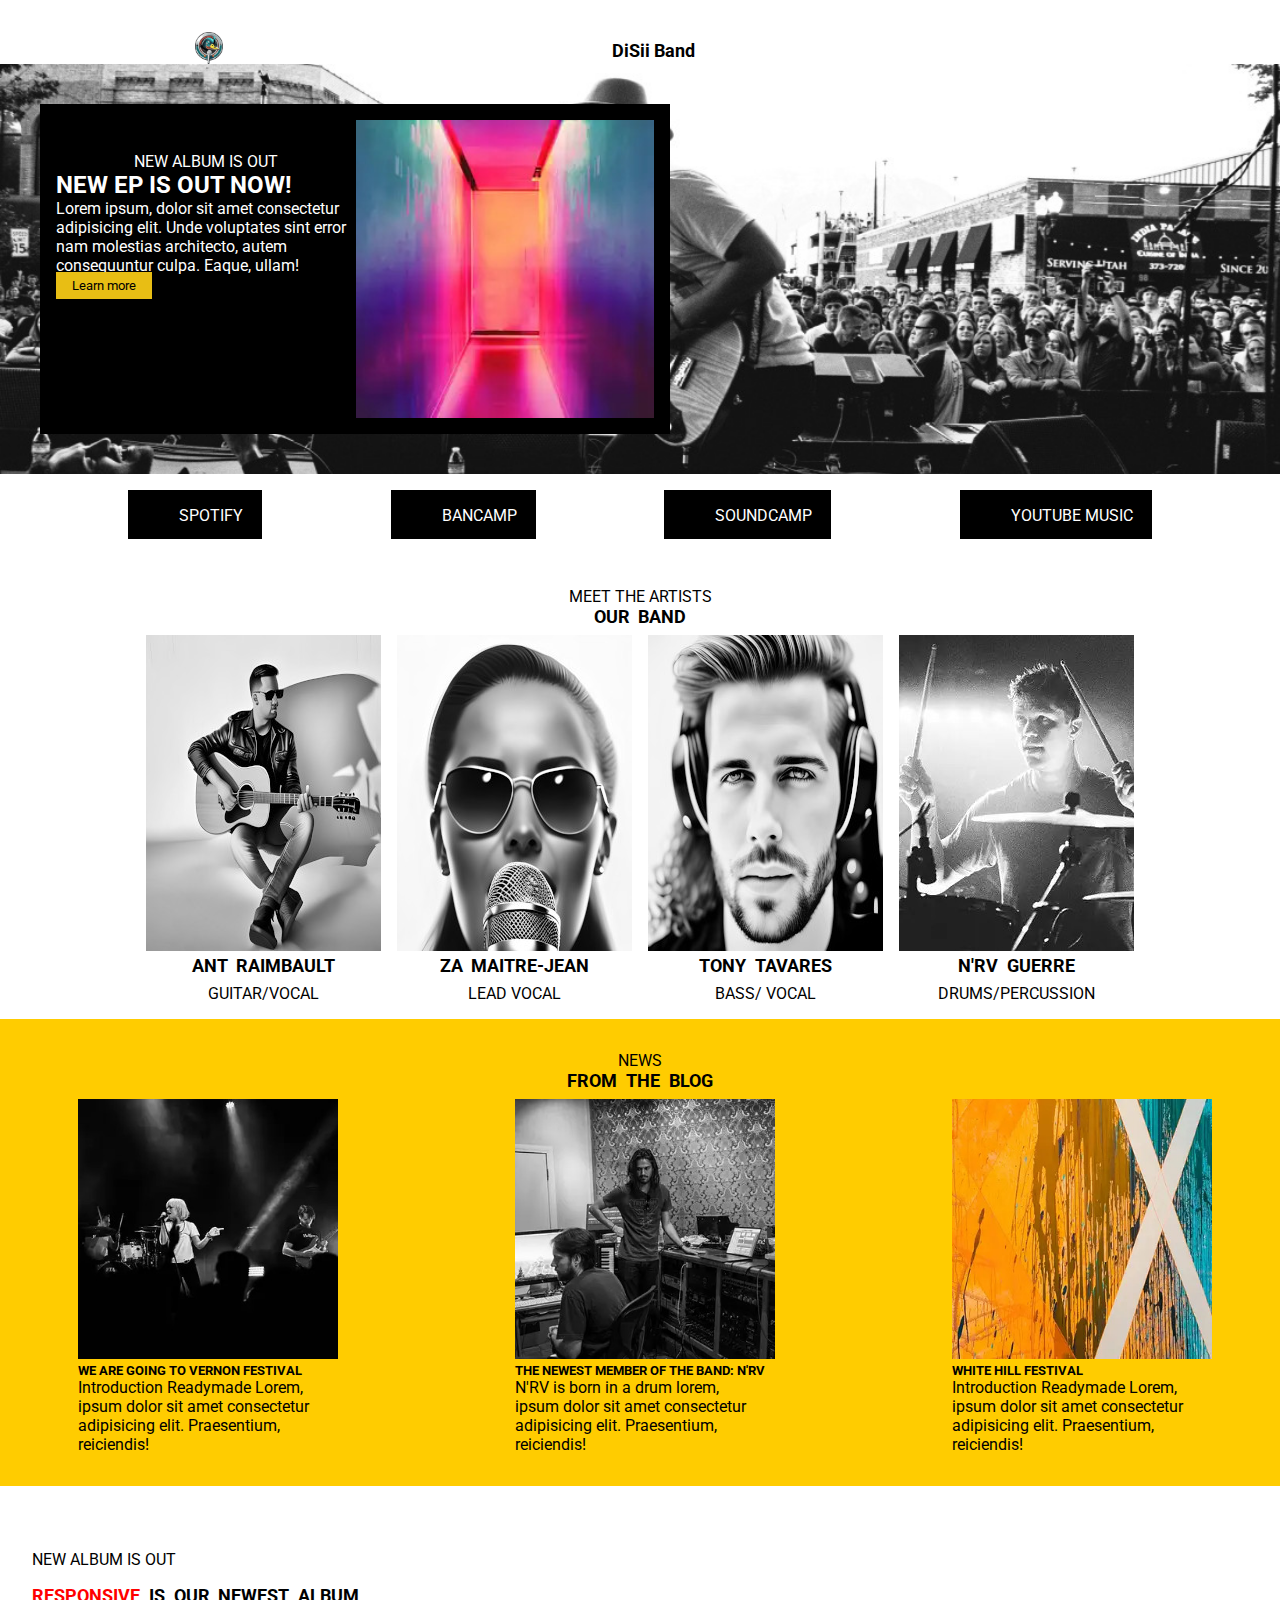
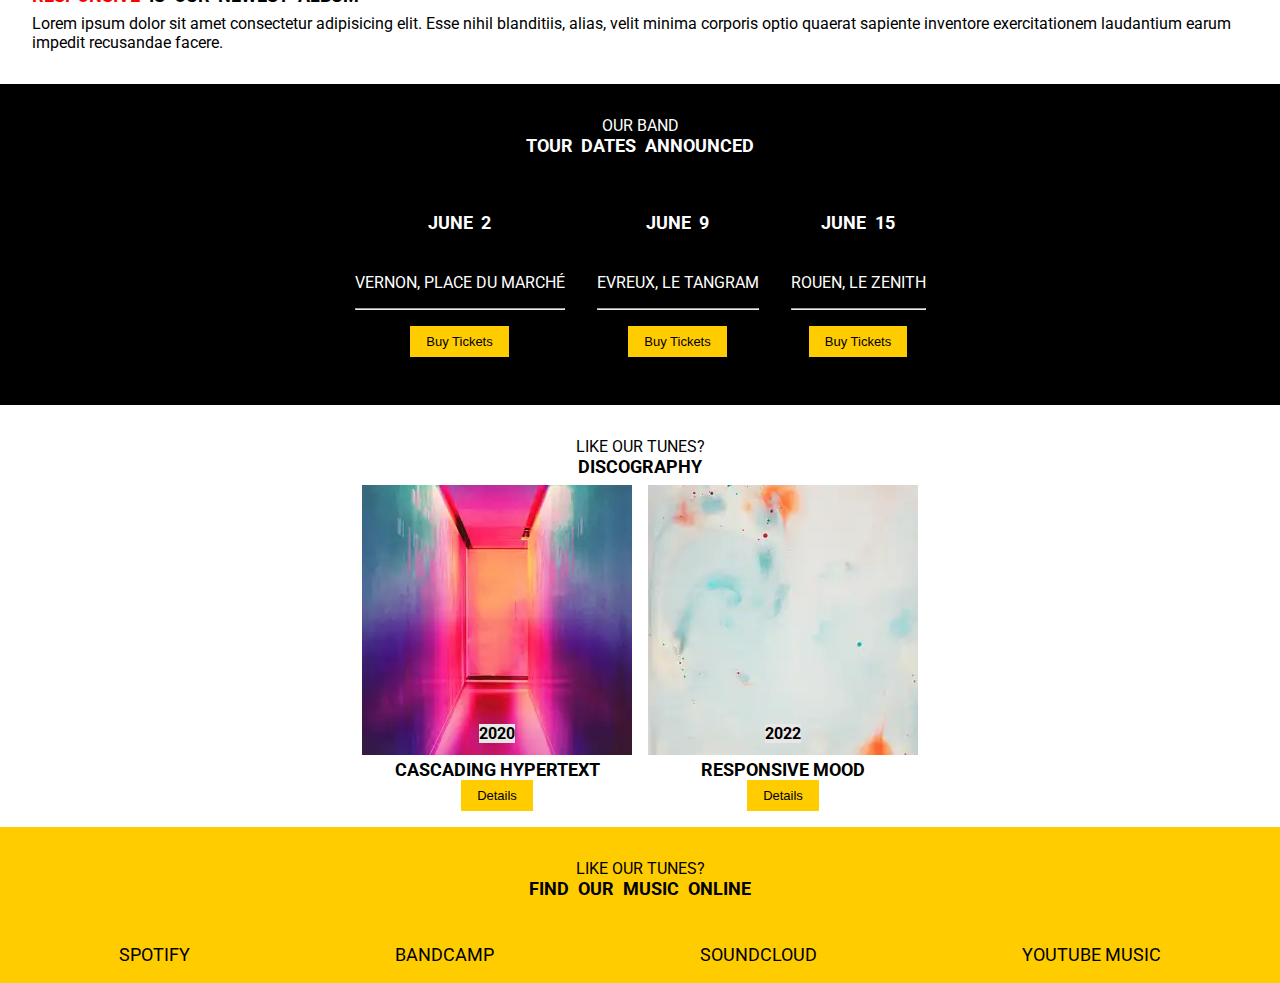
<file: index.html>
<!DOCTYPE html>
<html lang="fr">
<head>
    <meta charset="UTF-8">
    <meta http-equiv="X-UA-Compatible" content="IE=edge">
    <meta name="viewport" content="width=device-width, initial-scale=1.0">
    <title>MusicBand_Start</title>
    <!--google front-->
    <link rel="preconnect" href="https://fonts.googleapis.com">   
    <link rel="preconnect" href="https://fonts.gstatic.com" crossorigin>
    <link href="https://fonts.googleapis.com/css2?family=Roboto:wght@400;700&display=swap" rel="stylesheet">
    <!--icones-->
    <link rel="stylesheet" href="https://cdnjs.cloudflare.com/ajax/libs/font-awesome/6.4.0/css/all.min.css" integrity="sha512-iecdLmaskl7CVkqkXNQ/ZH/XLlvWZOJyj7Yy7tcenmpD1ypASozpmT/E0iPtmFIB46ZmdtAc9eNBvH0H/ZpiBw==" crossorigin="anonymous" referrerpolicy="no-referrer" />
    <!--css-->
    <link rel="stylesheet" href="css/style.css">
</head>
<body>
    <!--header-->
    <header >
        <!--Logo-->
        <img src="img/disiiBandLogo.png" alt="logo du site">
        <!--title-->
        <h1>DiSii Band</h1>
        <!--menu burger-->
        <i class="fa-solid fa-bars" 
        id="menu_burger"></i>
        <nav id="menu_open">
            <ul>
                <li>Home</li>
                <li>Our story</li>
                <li>Discography</li>
                <li>News</li>
                <li>Contact</li>
            </ul>
        </nav>
        
    </header>
    <!---header end-->
    <!--main-->
    <main>
        <!--Page1 heros-->
        <div  class="bg_hero">
                <div class="hero">
                    <div class="hero_text">
                        <h3>New album is out</h3>
                        <h2>New EP is out now!</h2>
                        <p>Lorem ipsum, dolor sit amet consectetur adipisicing elit. Unde voluptates sint error nam molestias architecto, autem consequuntur culpa. Eaque, ullam!</p>
                        <a class="hero_btn" href="">Learn more</a>
                    </div>
                <img class="hero_img" src="img/efe-kurnaz-unsplash.jpg" alt="image du nouvel album">
                </div>
        </div>
        <!--Page 2 icons-->
        <div class="icon_list">
            <a href=""><i class="fab fa-fw fa-spotify"></i>Spotify</a>
            <a  href=""><i class="fab fa-fw fa-bandcamp"></i>bancamp</a>
            <a chref=""><i class="fab fa-fw fa-soundcloud"></i>soundcamp</a>
            <a href=""><i class="fab fa-fw fa-youtube"></i>Youtube Music</a>
        </div>
        <!--Page 3 présentation des artistes-->
        <div class="artist_list">
            <h3>Meet the artists</h3>
                <h4>Our Band</h4>
                <div class="artist">
                    <div class="artist_title">
                        <img src="img/stars/ant1.jpg" alt="image du guitariste">
                        <h4>ANT RAIMBAULT</h4>
                        <h3>Guitar/Vocal</h3>
                    </div>
                    <div class="artist_title">
                        <img src="img/stars/isabelle2.jpg" alt="image de la chanteuse">
                        <h4>ZA MAITRE-JEAN</h4>
                        <h3>Lead Vocal</h3>
                    </div>    
                    <div class="artist_title">
                        <img src="img/stars/Antonio2.jpg" alt="image du bassiste">
                        <h4>TONY TAVARES</h4>
                        <h3>Bass/ Vocal</h3>
                    </div>
                    <div class="artist_title">
                        <img src="img/stars/nrv.jpg" alt="image du batteur">
                        <h4>N'RV GUERRE</h4>
                        <h3>Drums/Percussion</h3>
                    </div>
                </div> 
        </div>
        <!-- Page 4 Le blog-->
        <div class="blog">
            <h3>news</h3>
            <h4>from the Blog</h4>
            <div class="blog_container">
                <div class="blog_container_contenu">
                    <img src="img/news1.jpg" alt="image de concert">
                    <h5>We are going to Vernon Festival</h5>
                    <p>Introduction Readymade Lorem, ipsum dolor sit amet consectetur adipisicing elit. Praesentium, reiciendis!</p>
                </div>
                <div class="blog_container_contenu">
                    <img src="img/news2.jpg" alt="image du groupe">
                    <h5>The newest member of the band: N'RV</h5>
                    <p>N'RV is born in a drum lorem, ipsum dolor sit amet consectetur adipisicing elit. Praesentium, reiciendis!</p>
                </div>
                <div class="blog_container_contenu">
                    <img src="img/clark-van-der-beken-unsplash.jpg" alt="">
                    <h5>White hill festival</h5>
                    <p>Introduction Readymade Lorem, ipsum dolor sit amet consectetur adipisicing elit. Praesentium, reiciendis!</p>
                </div>
            </div>
        </div>

        <!--Page 5 new album -->
        <div class="new_album">
            <h3>New album is out</h3>
            <h4><span>Responsive</span> is our newest album</h4>
            <P>Lorem ipsum dolor sit amet consectetur adipisicing elit. Esse nihil blanditiis, alias, velit minima corporis optio quaerat sapiente inventore exercitationem laudantium earum impedit recusandae facere.</P>
        </div>
        <!--page 6 les dates de concert-->
        <div class="concert">
            <h3>Our Band</h3>
            <h4>Tour dates announced</h4>
            <div class="concert_tour">
                <div class="concert_tour_date">
                    <h4>June 2</h4>
                    <h3>Vernon, place du marché</h3>
                    <hr>
                    <button>Buy Tickets</button>
                </div>
                <div class="concert_tour_date">
                    <h4>June 9</h4>
                    <h3>Evreux, Le Tangram</h3>
                    <hr>
                    <button>Buy Tickets</button>
                </div>
                <div class="concert_tour_date">
                    <h4>June 15</h3>
                    <h3>Rouen, Le Zenith</h4>
                    <hr>
                    <button>Buy Tickets</button>
                </div>
            </div>   
        </div>
        <!--Page 7 les albums-->
        <div class="album">
                <h3>like our tunes?</h3>
                <h4>discography</h4>
                    <div class="list_album">
                        <div class="list_album_2020">
                            <figure>
                                <img src="./img/efe-kurnaz-unsplash.jpg" alt="pochette d'album 2020">
                                <figcaption>2020</figcaption>
                            </figure>
                            <h5>Cascading HyperText</h5>
                            <button>Details</button>
                        </div>
                        <div class="list_album_2022">
                            <figure>
                                <img src="img/annie-spratt-unsplash.jpg" alt="pochette d'album 2022">
                                <figcaption>2022</figcaption>
                            </figure>   
                            <h5>Responsive mood</h5>
                            <button>Details</button>
                        </div>   
                    </div>
                </div> 
    </main>
    <!--End main-->
    <!--Footer-->
    <footer>
        <h3>Like our tunes?</h3>
        <h4>Find our music online</h4>
        <div class="footer_icon">
            <ul class="list-inline">
                <li class="list-inline-item"><i class="fab fa-fw fa-spotify"></i><a href="#">spotify</a></li>
                <li class="list-inline-item"><i class="fab fa-fw fa-bandcamp"></i><a href="#">bandcamp</a></li>
                <li class="list-inline-item"><i class="fab fa-fw fa-soundcloud"></i><a href="#">soundcloud</a></li>
                <li class="list-inline-item"><i class="fab fa-fw fa-youtube"></i><a href="#">youtube music</a></li>
            </ul>
        </div>    
    </footer>
    <!--Footer end-->
<script src="./js/menu.js"></script>
</body>
</html>
</file>
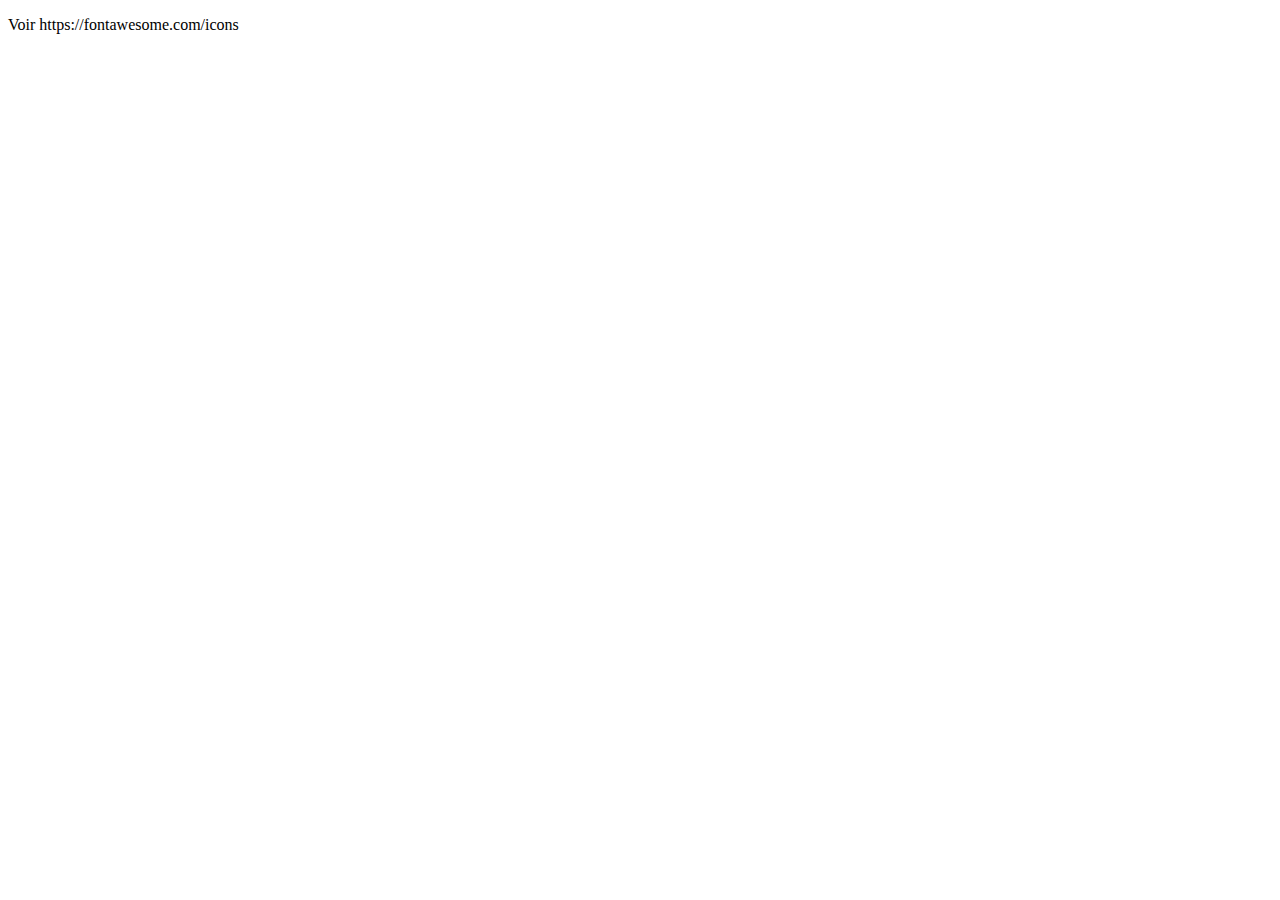
<file: icones.html>
<!DOCTYPE html>
<html lang="en">
<head>
    <meta charset="UTF-8">
    <meta http-equiv="X-UA-Compatible" content="IE=edge">
    <meta name="viewport" content="width=device-width, initial-scale=1.0">
    <title>icones</title>
    <link rel="stylesheet" href="https://cdnjs.cloudflare.com/ajax/libs/font-awesome/6.4.0/css/all.min.css"
        integrity="sha512-iecdLmaskl7CVkqkXNQ/ZH/XLlvWZOJyj7Yy7tcenmpD1ypASozpmT/E0iPtmFIB46ZmdtAc9eNBvH0H/ZpiBw=="
        crossorigin="anonymous" referrerpolicy="no-referrer" />
    <style>
        i {
            font-size: 3rem;
        }
        i:nth-child(even) {
            color: #f00;
        }
    </style>
</head>
<body>
    <i class="fab fa-fw fa-spotify"></i>
    <i class="fab fa-fw fa-bandcamp"></i>
    <i class="fab fa-fw fa-soundcloud"></i>
    <i class="fab fa-fw fa-youtube"></i>
    
    <p>
    	Voir https://fontawesome.com/icons
    </p>
</body>
</html>
</file>
<file: css/style.css>
*, *::before, *::after {
    box-sizing: border-box;
    margin: 0;
    padding: 0;
    --bg-yellow :#fc0;
    --bg-dates : #000;
}

body {
    font-family: 'Roboto', sans-serif;
    background-color: #FFF;     
}
h3{
    text-align: center;
    font-weight: 400 ;
    font-size: medium;
    text-transform:uppercase;
    padding-top: 2rem;    
}
h4{
    text-align: center;
    font-weight: 700;
    font-size: large;
    text-transform: uppercase;
    padding-bottom: 0.5rem;
    word-spacing: .3rem;
}

/*header*/
header{
    position: relative;
    padding-top: 2rem;
    display: flex;
    justify-content: space-around;
}
header img {
    max-width: 2rem;
    max-height: 2rem;
}
header h1 {
    font-size:large;
    padding-top: 0.5rem;
}

header i{
    padding-top: 0.5rem;
}
.menu_display {
    opacity: 1;
    top: 50px;
    
}
header nav {
    position: fixed;
    right: 15px;
    top: -250px;
    padding: 1rem;
    background-color: #FFF;
    opacity: 0;
    transition: all 0.5s ease-out;
}
header nav ul li {
    list-style: none;
}

/*Page1 hero*/
.bg_hero{
    background-image: url(../img/stage.jpg);
    padding: 2.5rem;
    background-size: cover;
}
.hero{
    background-color: #000;
    color: #FFF;
    display: flex;
    max-width: 630px;
    min-width: 270px;
    padding: 1rem;   
}
.hero_text{
    text-align: left;
    min-width: 200px;
    max-width: 300px;    
}
.hero h2{
    text-transform: uppercase;
}
.hero_btn{
    text-decoration: none;
    font-size: small;
    padding: 0.4rem 1rem;
    background-color: #e8be14;
    color: #000;
}
.hero_img{
    width: 50%;    
}

/*Page des icons*/
.icon_list{
    display: flex;
    flex-wrap: wrap;
    justify-content: space-evenly;
    padding: 1rem;
    gap: 1rem;
}
.icon_list a{
    background-color: #000;
    color: #FFF;
    text-decoration:none;
    text-transform: uppercase;
    padding: 0.8rem 1.2rem;
}
.icon_list i {
    padding-right:2rem;
    font-size: larger;    
}

/*Page des artistes*/
.artist {
    display: flex;
    flex-wrap: wrap;
    justify-content: center;
    gap: 1rem;
    margin:auto ;        
}
.artist_title{
    display: block;
    justify-content: center;
    padding-bottom: 1rem;
}
.artist_title h3{
    padding: 0;
}

/*PAGE BLOG*/
.blog{
    background-color:var(--bg-yellow);    
}
.blog_container{
    display: flex;
    flex-wrap:wrap;
    justify-content: center;
    gap: 2rem;
    margin:auto ;
    padding-bottom: 1rem;
}
.blog_container_contenu{
    width: 250px;
    justify-content:center;
    align-items: flex-start;
    max-width: 60%;
    margin: 0 auto 1rem auto;
}
.blog_container_contenu img{
    max-width: 260px;
}
.blog_container_contenu h5{
    text-transform: uppercase;
}

/*Page New Album*/
.new_album{
    display: block;
    text-align:start;
    margin: 2rem;   
}
.new_album h4 {
    text-align: left;
    padding-top: 1rem;
}
.new_album h3{
    text-align: left;
}
.new_album h4 span{
    color :#f00
}

/*PAGE CONCERTS*/
.concert{
    background-color:var(--bg-dates);
    color: #FFF;
}
.concert_tour{
    display: flex;
    flex-wrap: wrap;
    justify-content: center;
    text-align: center;
    gap: 2rem;
    padding: 3rem;      
}
.concert_tour_date hr {
    width: 100%;
    margin-top: 1rem;

}
.concert_tour_date button{
    border:none;
    text-decoration: none;
    font-size: small;
    padding: 0.5rem 1rem;
    background-color: var(--bg-yellow);
    color:var(--bg-dates);
    margin-top: 1rem;
}

/*Albums*/
.album{
    width: 100%;
}
.list_album{
    display: flex;
    flex-wrap: wrap;
    justify-content: center;
    text-align: center;
    gap:1rem;
}
figure{
    position: relative;
    width: 100%;
} 
figure img {
    width: 100%;
}
figcaption{
    position: absolute;
    background-color:#e9e6e6;
    bottom: 1rem;
    font-weight:700;
    left: 50%;
    transform: translateX(-50%);
}
.list_album button{
    border: none;
    text-decoration:none;
    font-size: small;
    padding: 0.5rem 1rem;
    background-color:var(--bg-yellow);
    color: var(--bg-dates);
    margin-bottom: 1rem;
}
.list_album h5{
    font-size: large;
    text-transform: uppercase;
} 

/*footer*/
footer {
    background-color:var(--bg-yellow);
}
.footer_icon{
    position: relative;
    display:block;   
    justify-content: center; 
}
.list-inline{
    list-style-type:none;
    display:flex;
    flex-wrap:wrap;
    justify-content: space-around; 
    padding:1rem;
    margin-top:1rem ; 
}
.list-inline a{
    color:var(--bg-dates);
    text-decoration:none;
    text-transform: uppercase;
    padding: 0.8rem 1.2rem;
    font-size: large;
}
.list-inline i {
    font-size: x-large;
    align-items:center;    
} 

@media(max-width:320px) {
    .hero_img{
        display:none;
    }
}
</file>
